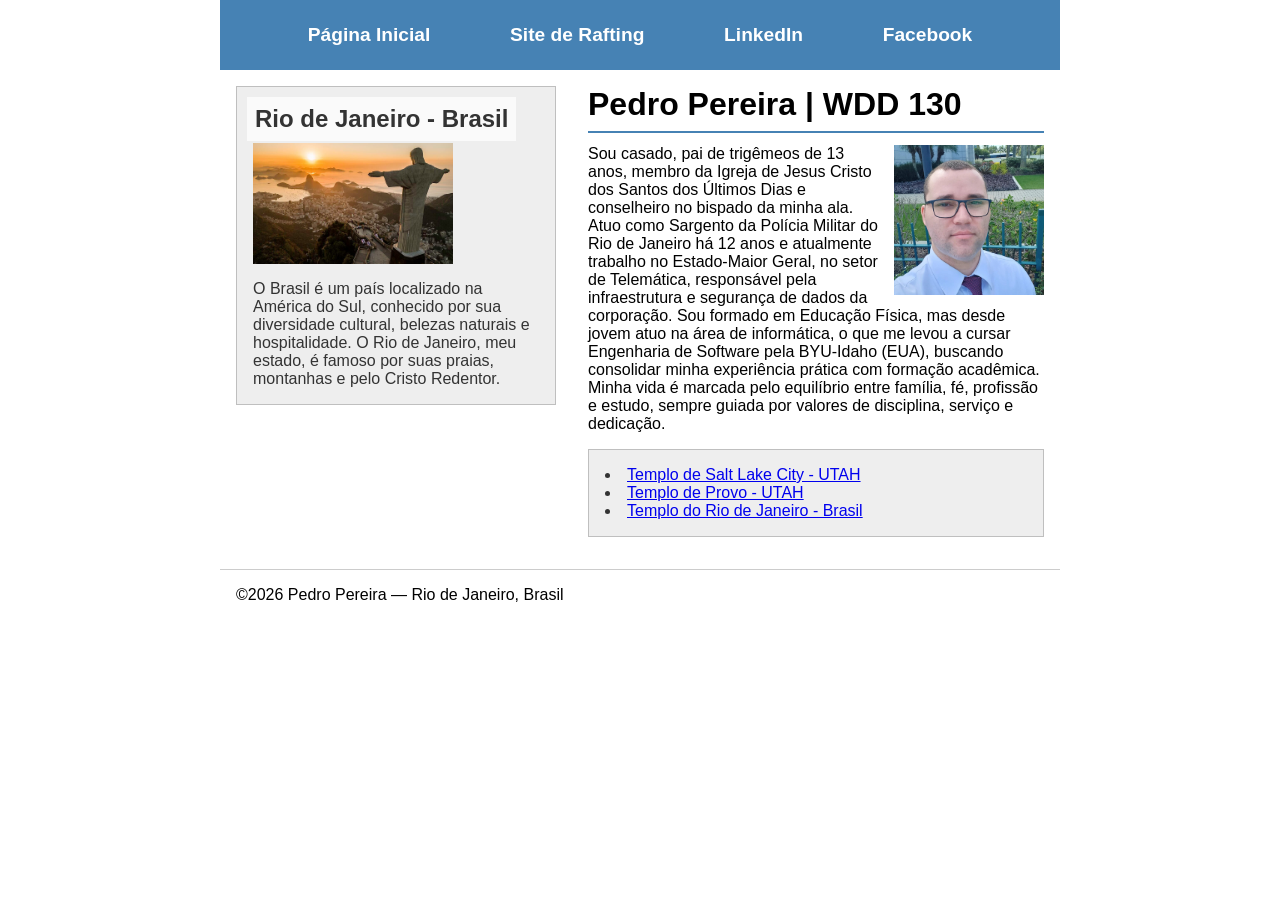
<file: index.html>
<!DOCTYPE html>
<html lang="pt-BR">

<head>
    <meta charset="UTF-8">
    <meta name="viewport" content="width=device-width, initial-scale=1.0">
    <title>Pedro Pereira | WDD 130</title>
    <meta name="description"
        content="Página inicial de Pedro Pereira para o curso WDD 130. Apresenta informações pessoais, acadêmicas e profissionais.">
    <meta name="author" content="Pedro Pereira">
    <link rel="stylesheet" href="estilos/estilos.css">
</head>

<body>
    <header>
        <nav>
            <a href="#">Página Inicial</a>
            <a href="wwr/">Site de Rafting</a>
            <a href="https://www.linkedin.com/in/pedro-pereira-314209215/" target="_blank">LinkedIn</a>
            <a href="https://www.facebook.com/pedrothv?locale=pt_BR" target="_blank">Facebook</a>
        </nav>
    </header>

    <div class="grid">
        <main>
            <h1>Pedro Pereira | WDD 130</h1>
            <img src="imagens/perfil.jpg" alt="Foto do perfil de Pedro Pereira">
            <p>Sou casado, pai de trigêmeos de 13 anos, membro da Igreja de Jesus Cristo dos Santos dos Últimos Dias e
                conselheiro no bispado da minha ala. Atuo como Sargento da Polícia Militar do Rio de Janeiro há 12 anos
                e
                atualmente trabalho no Estado-Maior Geral, no setor de Telemática, responsável pela infraestrutura e
                segurança de dados da corporação. Sou formado em Educação Física, mas desde jovem atuo na área de
                informática, o que me levou a cursar Engenharia de Software pela BYU-Idaho (EUA), buscando consolidar
                minha
                experiência prática com formação acadêmica. Minha vida é marcada pelo equilíbrio entre família, fé,
                profissão e estudo, sempre guiada por valores de disciplina, serviço e dedicação.</p>

            <ul class="caixa">
                <li><a href="https://www.churchofjesuschrist.org/temples/details/salt-lake-temple"
                        target="_blank">Templo de
                        Salt Lake City - UTAH</a></li>
                <li><a href="https://www.churchofjesuschrist.org/temples/details/provo-city-center-temple"
                        target="_blank">Templo de Provo - UTAH</a></li>
                <li><a href="https://www.churchofjesuschrist.org/temples/details/rio-de-janeiro-brazil-temple"
                        target="_blank">Templo do Rio de Janeiro - Brasil</a></li>
            </ul>
        </main>

        <aside class="caixa">
            <h2>Rio de Janeiro - Brasil</h2>
            <img src="imagens/rio.jpg" alt="Imagem representando o Rio de Janeiro">
            <p>O Brasil é um país localizado na América do Sul, conhecido por sua diversidade cultural, belezas naturais
                e
                hospitalidade. O Rio de Janeiro, meu estado, é famoso por suas praias, montanhas e pelo Cristo Redentor.
            </p>
        </aside>
    </div>

    <footer>
        <p>©2026 Pedro Pereira — Rio de Janeiro, Brasil</p>
    </footer>
</body>

</html>
</file>
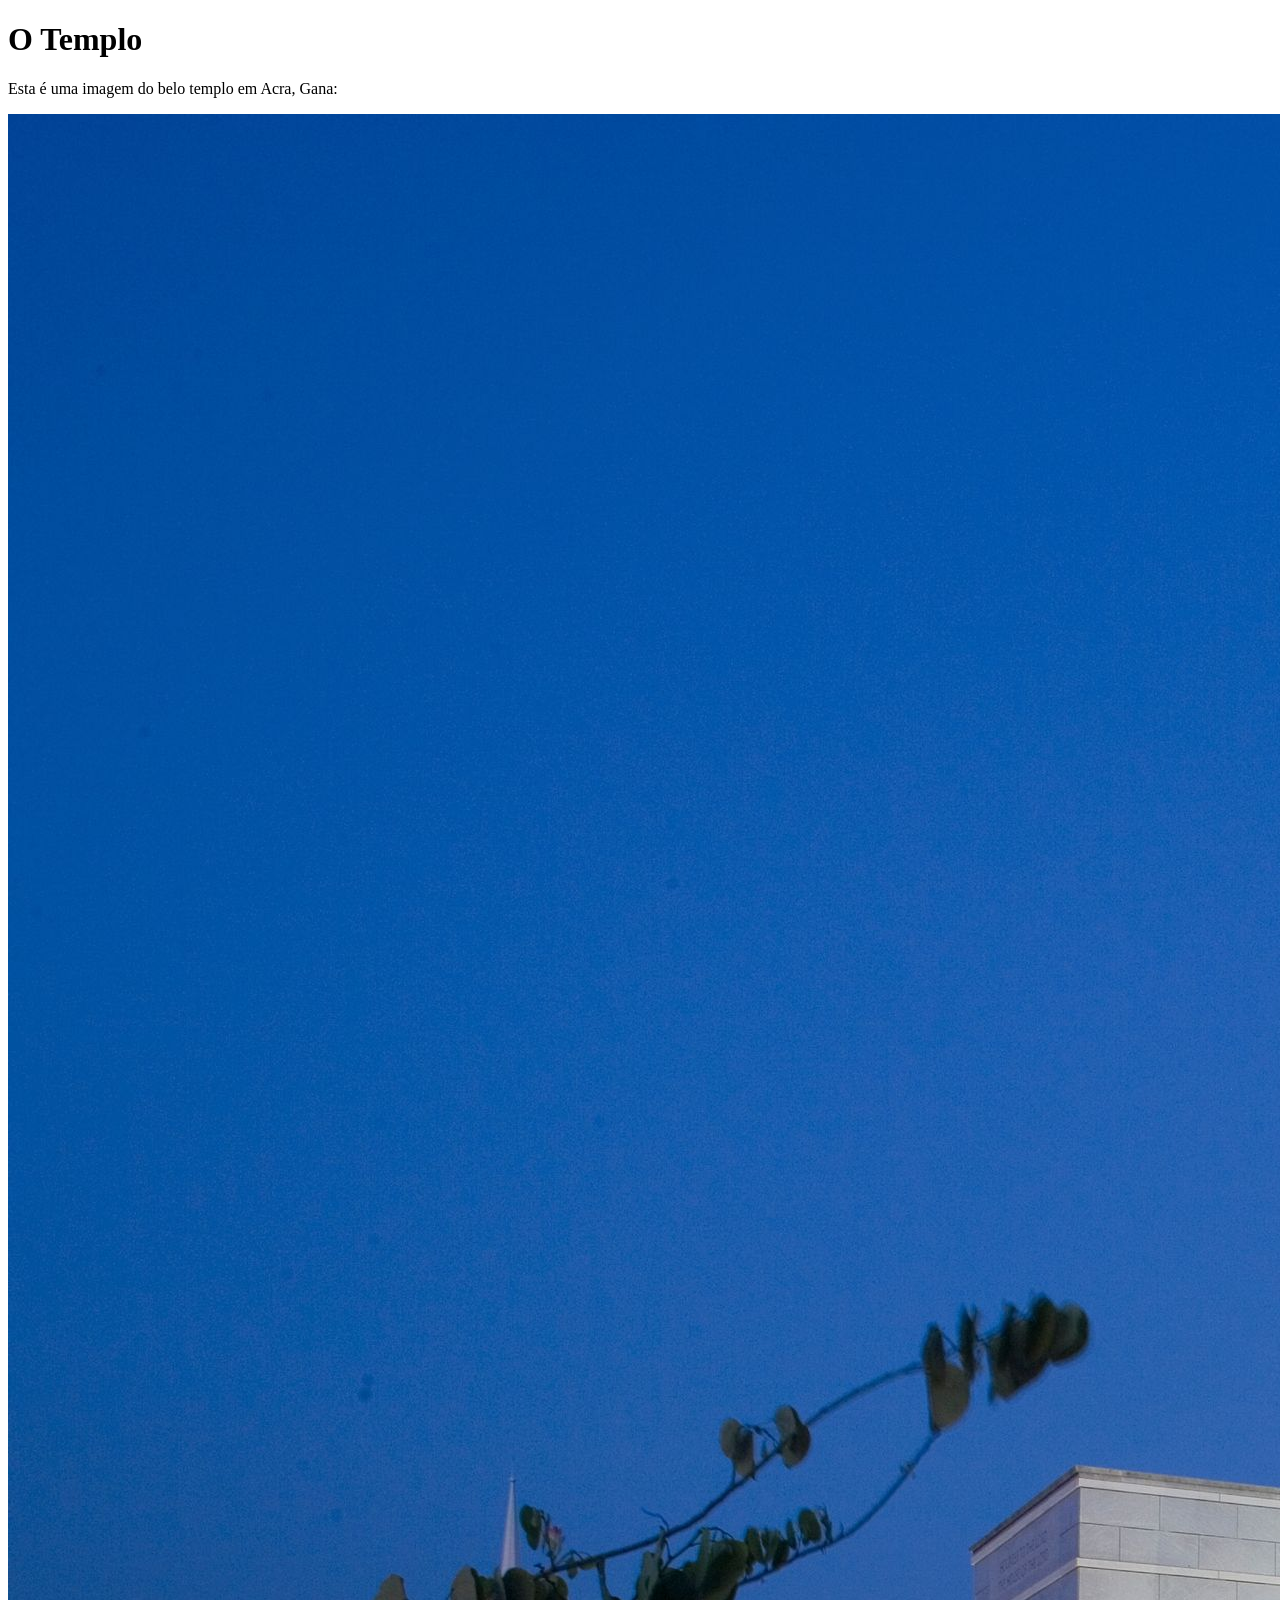
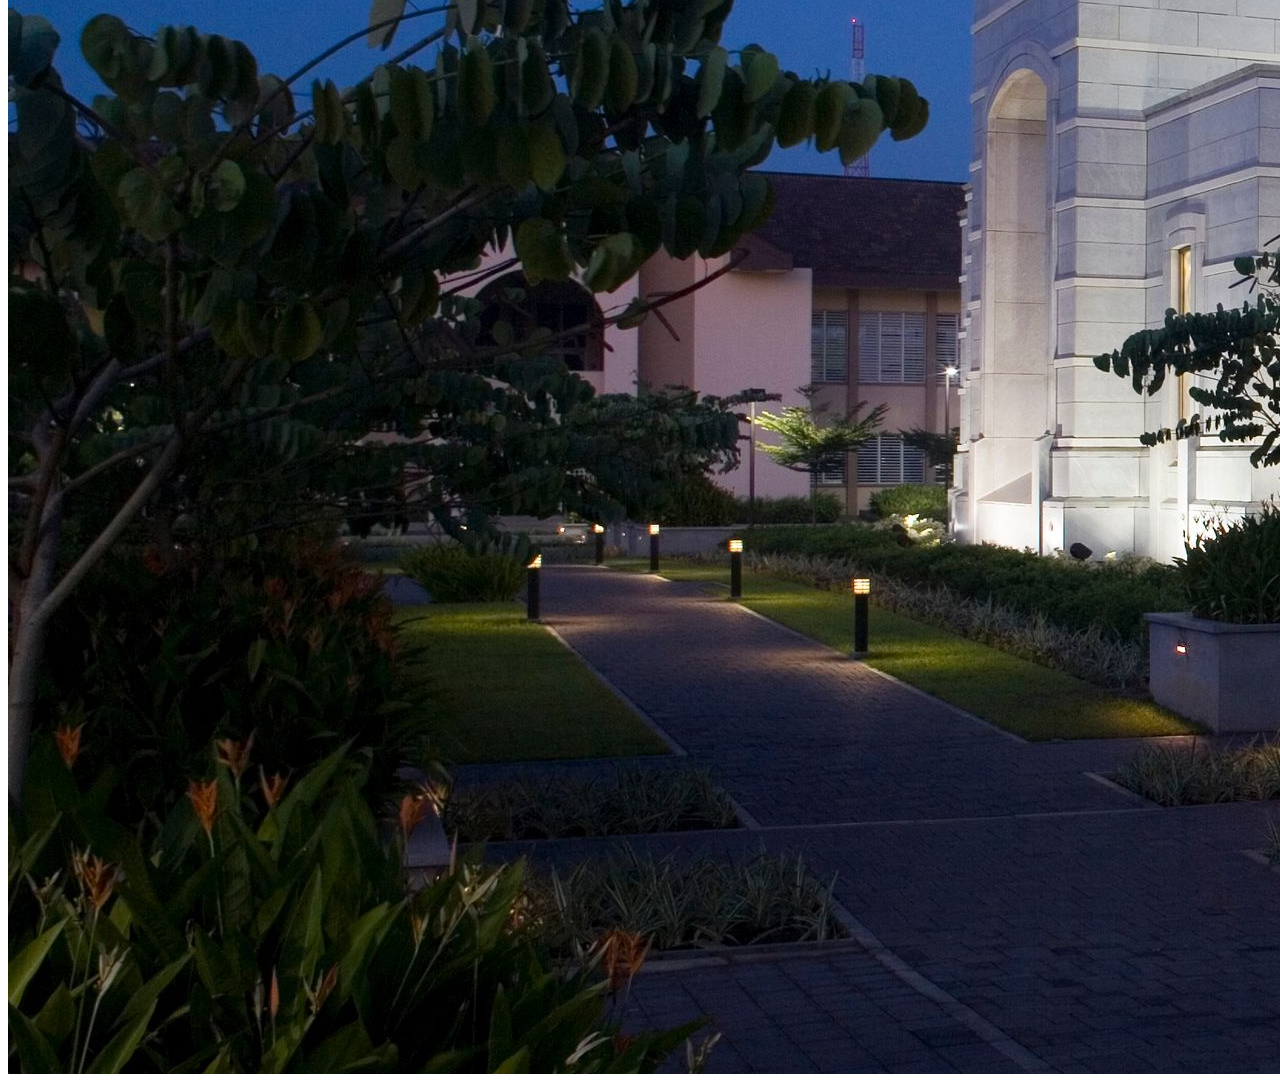
<file: semana01/imagens.html>
<!DOCTYPE html>
<html lang="pt-br">
<head>
    <meta charset="UTF-8">
    <meta name="viewport" content="width=device-width, initial-scale=1.0">
    <title>Imagem do Templo</title>
</head>
<body>
    <h1>O Templo</h1>
    <p>Esta é uma imagem do belo templo em Acra, Gana:</p>
    <img src="imagens/templo-largo.jpeg" alt="O Templo de Acra, Gana">
    
</body>
</html>
</file>
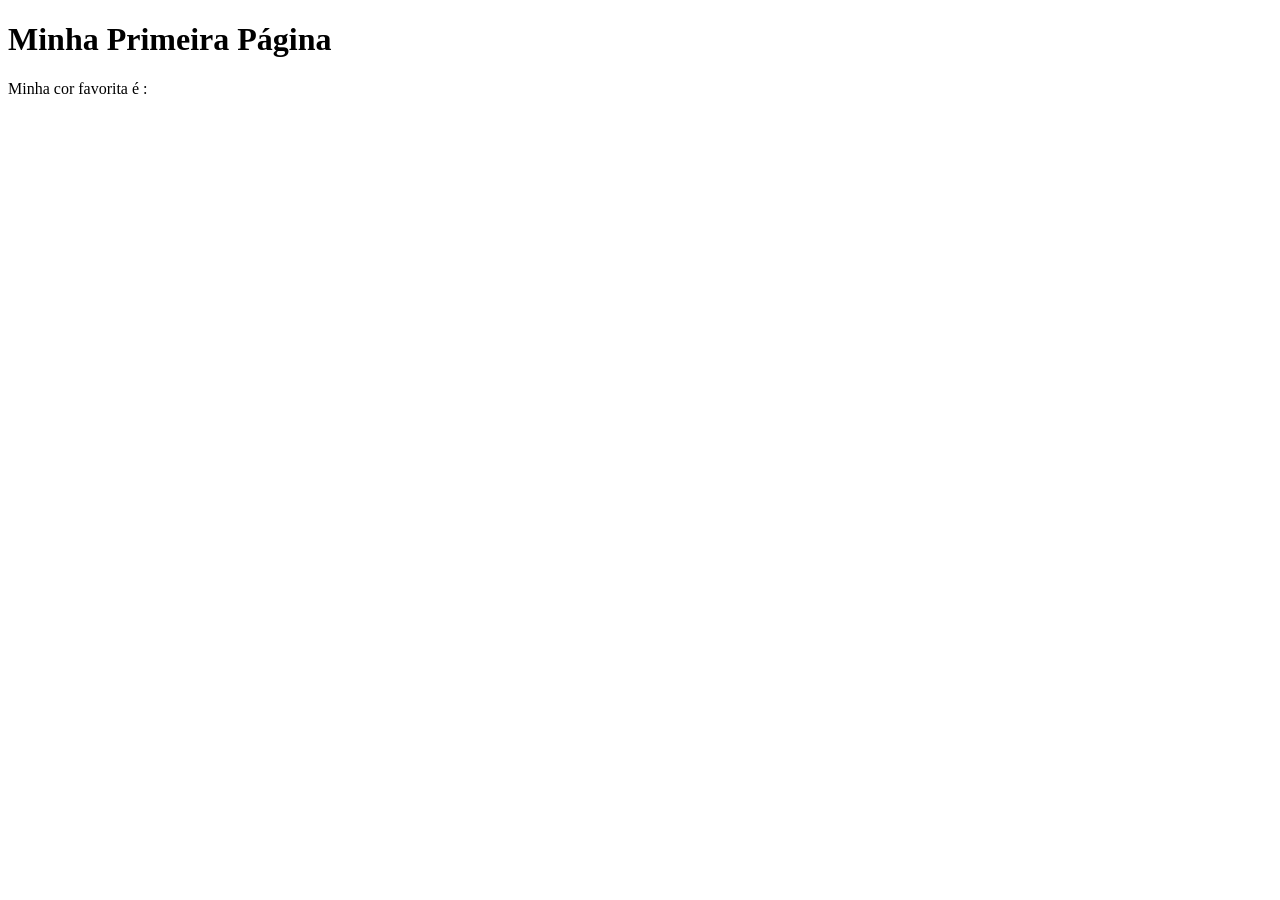
<file: semana01/primeira-pagina.html>
<!DOCTYPE html>
<html lang="pt-br">
<head>
    <meta charset="UTF-8">
    <meta name="viewport" content="width=device-width, initial-scale=1.0">
    <title>Minha Primeira Página</title>
</head>
<body>
    <h1>Minha Primeira Página</h1>
    <p>Minha cor favorita é : </p>
</body>
</html>
</file>
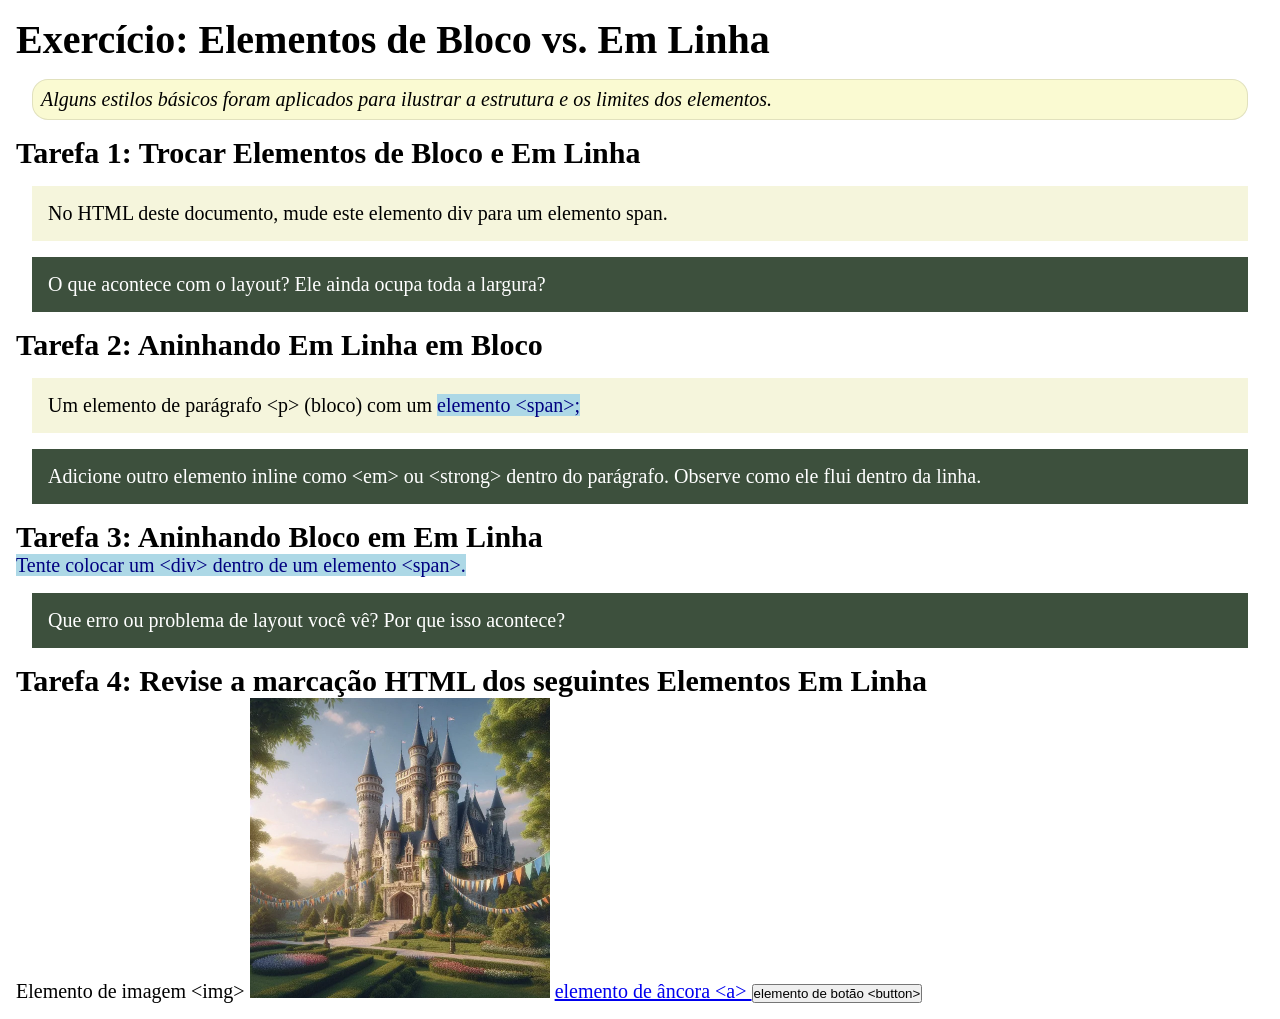
<file: semana02/bloco-vs-inline.html>
<!DOCTYPE html>
<html lang="pt-br">

<head>
    <meta charset="UTF-8">
    <meta name="viewport" content="width=device-width, initial-scale=1.0">
    <title>Exercício: Elementos de Bloco vs. Inline</title>
    <link rel="stylesheet" href="estilos/bloco-vs-inline.css">
</head>

<body>
    <main>
        <h1>Exercício: Elementos de Bloco vs. Em Linha</h1>
        <p class="note">Alguns estilos básicos foram aplicados para ilustrar a estrutura e os limites dos elementos.</p>

        <h2>Tarefa 1: Trocar Elementos de Bloco e Em Linha</h2>
        <div>No HTML deste documento, mude este elemento div para um elemento span.</div>

        <p class="question">O que acontece com o layout? Ele ainda ocupa toda a largura?</p>

        <h2>Tarefa 2: Aninhando Em Linha em Bloco</h2>
        <p>Um elemento de parágrafo &lt;p&gt; (bloco) com um <span>elemento &lt;span&gt;;</span></p>
        <p class="question">Adicione outro elemento inline como &lt;em&gt; ou &lt;strong&gt; dentro do parágrafo.
            Observe como ele flui dentro da linha.</p>

        <h2>Tarefa 3: Aninhando Bloco em Em Linha</h2>
        <span>Tente colocar um &lt;div&gt; dentro de um elemento &lt;span&gt;.</span>
        <p class="question">Que erro ou problema de layout você vê? Por que isso acontece?</p>


        <h2>Tarefa 4: Revise a marcação HTML dos seguintes Elementos Em Linha</h2>
        Elemento de imagem &lt;img&gt;
        <img src="imagens/castelo.webp" alt="imagem (imagens estão em linha)" width="300" height="300">
        <a href="https://churchofjesuschrist.org">elemento de âncora &lt;a&gt; </a>
        <button type="button">elemento de botão &lt;button&gt;</button>
    </main>
</body>

</html>
</file>
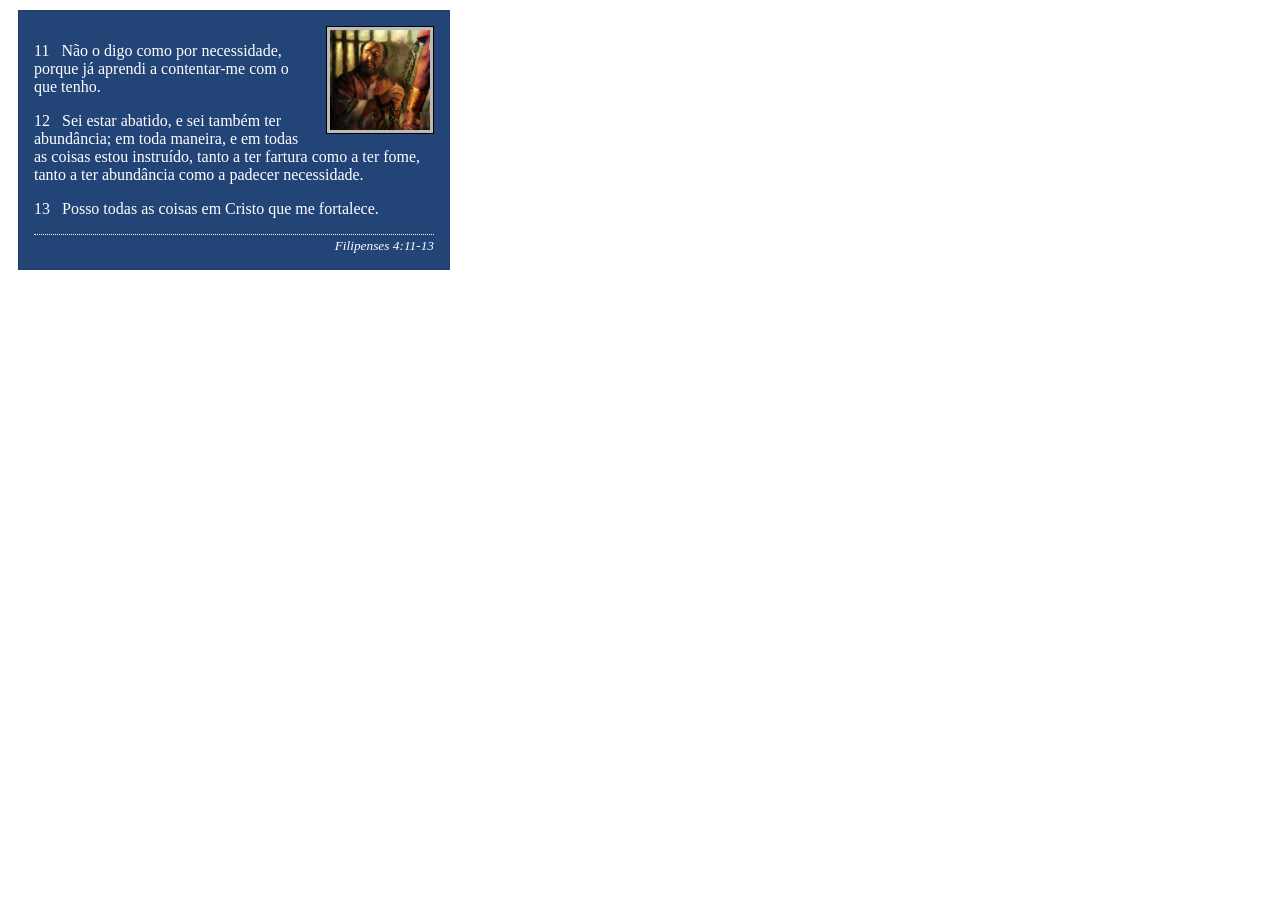
<file: semana02/box-model-solucao.html>
<!DOCTYPE html>
<html lang="pt-br">

<head>
    <meta charset="UTF-8">
    <meta name="viewport" content="width=device-width, initial-scale=1.0">
    <title>Atividade de Box Model</title>
    <link rel="stylesheet" href="estilos/box-model-solucao.css">
</head>

<body>
    <main>
        <div class="callout">
            <img src="imagens/apostolo-paulo-preso.webp" alt="Apóstolo Paulo - Preso em Roma" width="200" height="200">
            <blockquote>
                <p>11 &nbsp; Não o digo como por necessidade, porque já aprendi a contentar-me com o que tenho.</p>
                <p>12 &nbsp; Sei estar abatido, e sei também ter abundância; em toda maneira, e em todas as coisas estou
                    instruído, tanto a ter fartura como a ter fome, tanto a ter abundância como a padecer necessidade.
                </p>
                <p>13 &nbsp; Posso todas as coisas em Cristo que me fortalece.</p>
            </blockquote>
            <cite>Filipenses 4:11-13</cite>
        </div>
    </main>
</body>

</html>
</file>
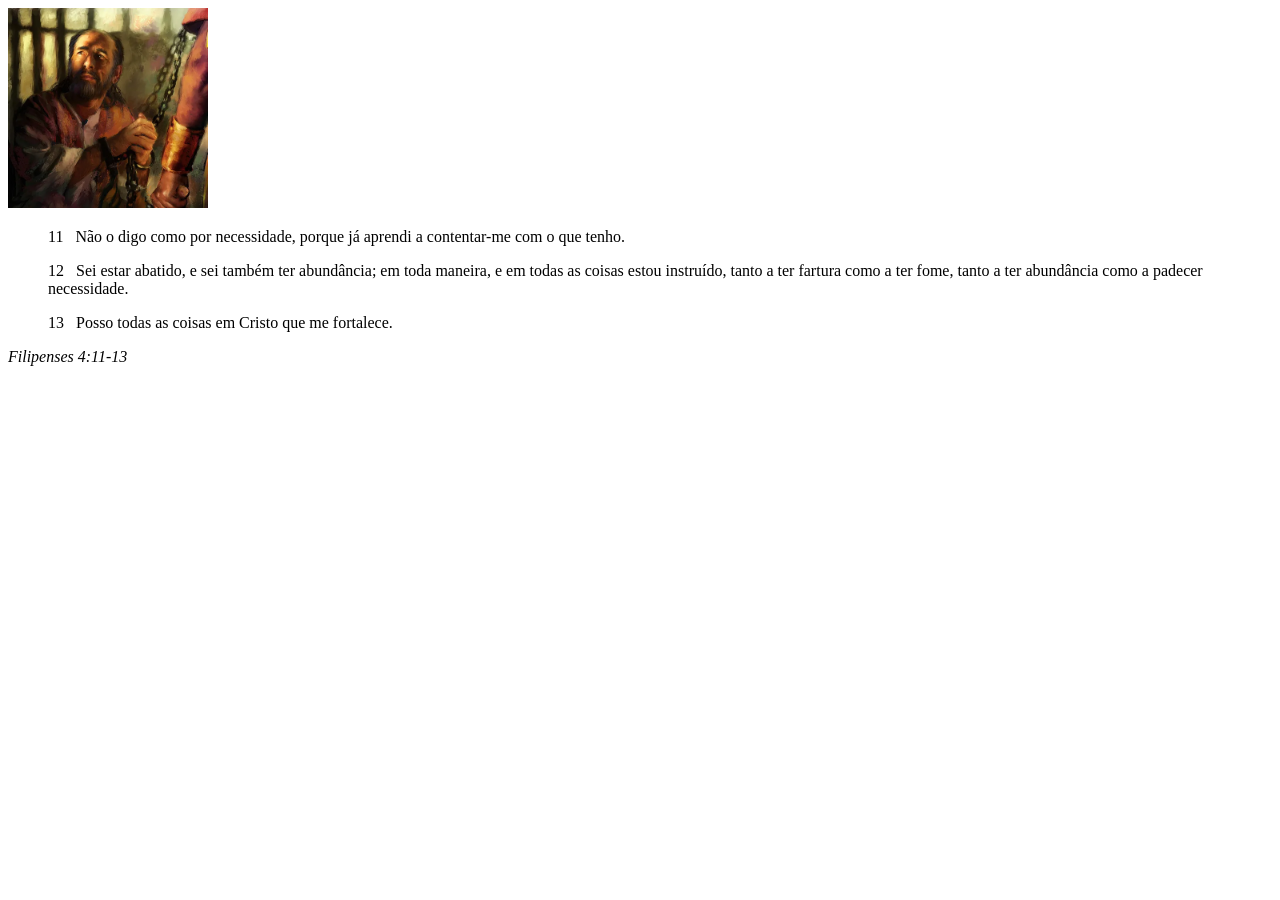
<file: semana02/box-model.html>
<!DOCTYPE html>
<html lang="pt-br">
<head>
    <meta charset="UTF-8">
    <meta name="viewport" content="width=device-width, initial-scale=1.0">
    <title>Atividade de Box Model</title>
</head>
<body>
    <main>
        <div class="callout">
            <img src="imagens/apostolo-paulo-preso.webp" alt="Apóstolo Paulo - Preso em Roma" width="200" height="200">
            <blockquote>
                <p>11 &nbsp; Não o digo como por necessidade, porque já aprendi a contentar-me com o que tenho.</p>
                <p>12 &nbsp; Sei estar abatido, e sei também ter abundância; em toda maneira, e em todas as coisas estou instruído, tanto a ter fartura como a ter fome, tanto a ter abundância como a padecer necessidade.</p>
                <p>13 &nbsp; Posso todas as coisas em Cristo que me fortalece.</p>
            </blockquote>
            <cite>Filipenses 4:11-13</cite>
        </div>
    </main>
</body>
</html>
</file>
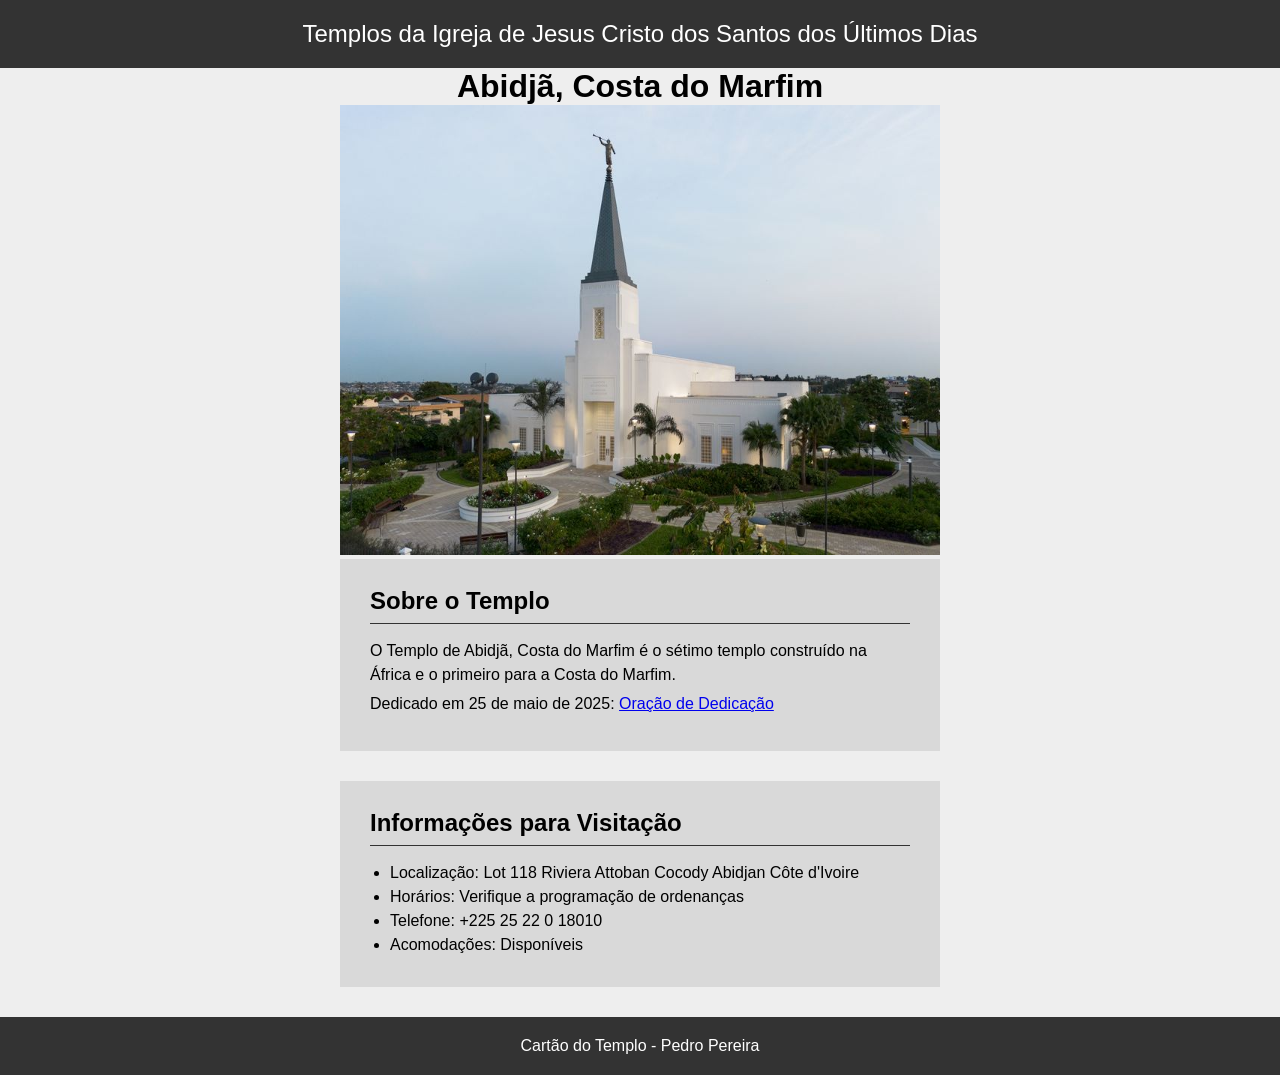
<file: semana02/templo.html>
<!DOCTYPE html>
<html lang="pt-br">

<head>
    <meta charset="UTF-8">
    <meta name="viewport" content="width=device-width, initial-scale=1.0">
    <title>Cartão do Templo - Abidjã, Costa do Marfim</title>
    <link rel="stylesheet" href="estilos/templo.css">
</head>

<body>
    <header>
        <p>Templos da Igreja de Jesus Cristo dos Santos dos Últimos Dias</p>
    </header>
    <main>
        <h1>Abidjã, Costa do Marfim</h1>
        <picture>
            <img src="imagens/abidja-costa-do-marfim.jpeg" alt="Templo de Abidjã, Costa do Marfim">
        </picture>
        <section>
            <h2>Sobre o Templo</h2>
            <p>O Templo de Abidjã, Costa do Marfim é o sétimo templo construído na África e o primeiro para a Costa do Marfim.</p>
            <p>Dedicado em 25 de maio de 2025: <a
                    href="https://www.churchofjesuschrist.org/temples/dedicatory-prayer/abidjan-ivory-coast-temple/2025-05-25?lang=eng"
                    target="_blank" rel="noopener noreferrer">Oração de Dedicação</a></p>
        </section>
        <section>
            <h2>Informações para Visitação</h2>
            <ul>
                <li>Localização: Lot 118 Riviera Attoban Cocody Abidjan Côte d'Ivoire</li>
                <li>Horários: Verifique a programação de ordenanças</li>
                <li>Telefone: +225 25 22 0 18010</li>
                <li>Acomodações: Disponíveis</li>
            </ul>
        </section>
    </main>
    <footer>
        <p>Cartão do Templo - Pedro Pereira</p>
    </footer>
</body>

</html>
</file>
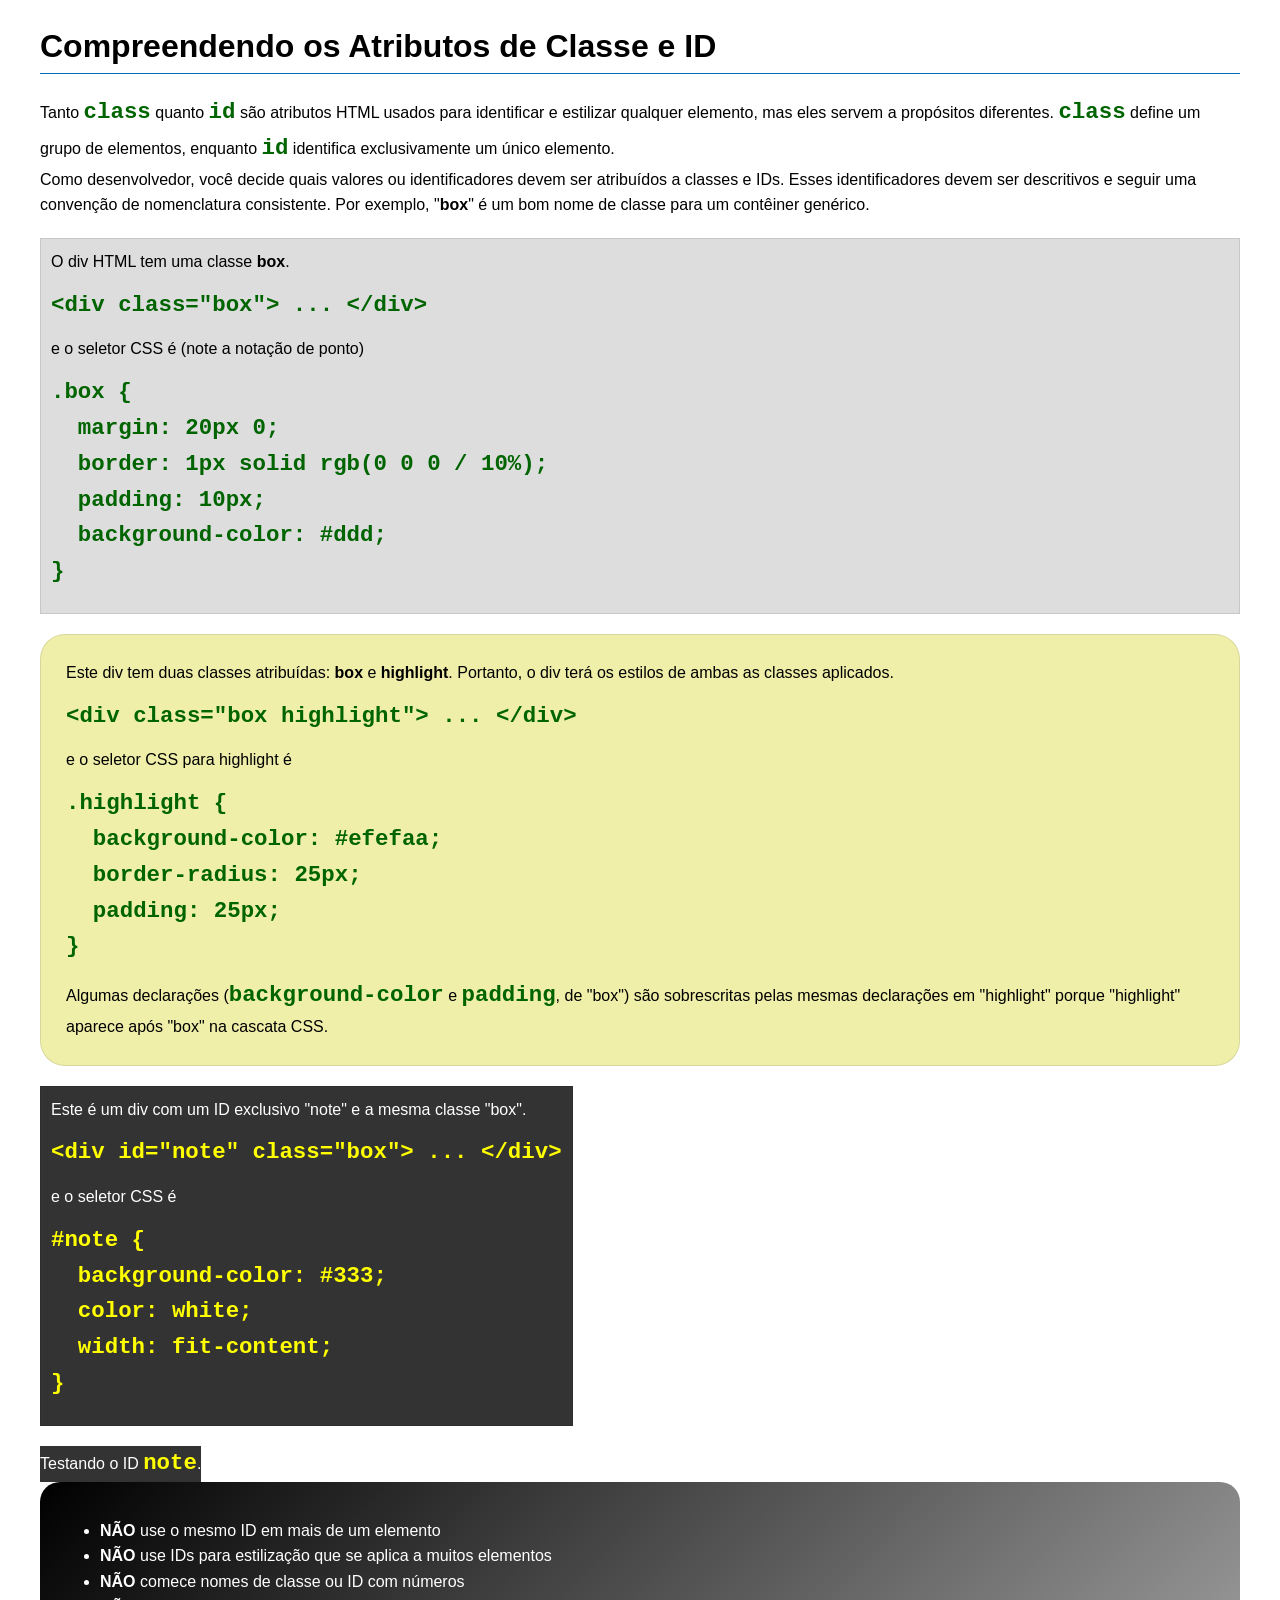
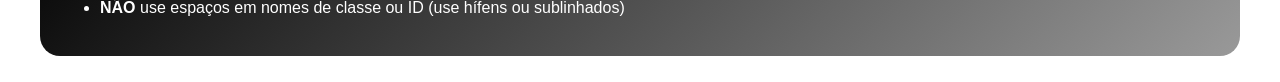
<file: semana03/classe-e-id.html>
<!DOCTYPE html>
<html lang="pt-br">

<head>
    <meta charset="UTF-8">
    <meta name="viewport" content="width=device-width, initial-scale=1.0">
    <title>Atributos de Classe vs ID</title>
    <link rel="stylesheet" href="estilos/classe-e-id.css">
</head>

<body>
    <h1>Compreendendo os Atributos de Classe e ID</h1>
    <p>Tanto <code>class</code> quanto <code>id</code> são atributos HTML usados para identificar e estilizar qualquer
        elemento, mas eles servem a propósitos diferentes. <code>class</code> define um grupo de elementos, enquanto
        <code>id</code> identifica exclusivamente um único elemento.
    </p>
    <p>Como desenvolvedor, você decide quais valores ou identificadores devem ser atribuídos a classes e IDs. Esses
        identificadores devem ser descritivos e seguir uma convenção de nomenclatura consistente. Por exemplo,
        "<strong>box</strong>" é um bom nome de classe para um contêiner genérico.</p>
    <div class="box">
        <p>O div HTML tem uma classe <strong>box</strong>.</p>
        <pre><code class="html">&lt;div class="box"&gt; ... &lt;/div&gt;</code></pre>
        e o seletor CSS é (note a notação de ponto)
        <pre><code class="css">.box {
  margin: 20px 0;
  border: 1px solid rgb(0 0 0 / 10%);
  padding: 10px;
  background-color: #ddd; 
}</code></pre>
    </div>

    <div class="box highlight">
        <p>Este div tem duas classes atribuídas: <strong>box</strong> e <strong>highlight</strong>. Portanto, o div terá
            os estilos de ambas as classes aplicados.</p>
        <pre><code class="html">&lt;div class="box highlight"&gt; ... &lt;/div&gt;</code></pre>
        e o seletor CSS para highlight é
        <pre><code class="css">.highlight {
  background-color: #efefaa;
  border-radius: 25px;
  padding: 25px;
}</code></pre>
        <p>Algumas declarações (<code>background-color</code> e <code>padding</code>, de "box") são sobrescritas pelas
            mesmas declarações em "highlight" porque "highlight" aparece após "box" na cascata CSS.</p>
    </div>

    <div id="note" class="box">
        <p>Este é um div com um ID exclusivo "note" e a mesma classe "box".</p>
        <pre><code class="html">&lt;div id="note" class="box"&gt; ... &lt;/div&gt;</code></pre>
        e o seletor CSS é
        <pre><code class="css">#note {
  background-color: #333;
  color: white;
  width: fit-content;
}</code></pre>
    </div>

    <div id="note">
        <p>Testando o ID <code>note</code>.</p>
    </div>

    <section id="melhor-pratica">
        <ul>
            <li><strong>NÃO</strong> use o mesmo ID em mais de um elemento</li>
            <li><strong>NÃO</strong> use IDs para estilização que se aplica a muitos elementos</li>
            <li><strong>NÃO</strong> comece nomes de classe ou ID com números</li>
            <li><strong>NÃO</strong> use espaços em nomes de classe ou ID (use hífens ou sublinhados)</li>
        </ul>
    </section>

    <br>

</body>

</html>
</file>
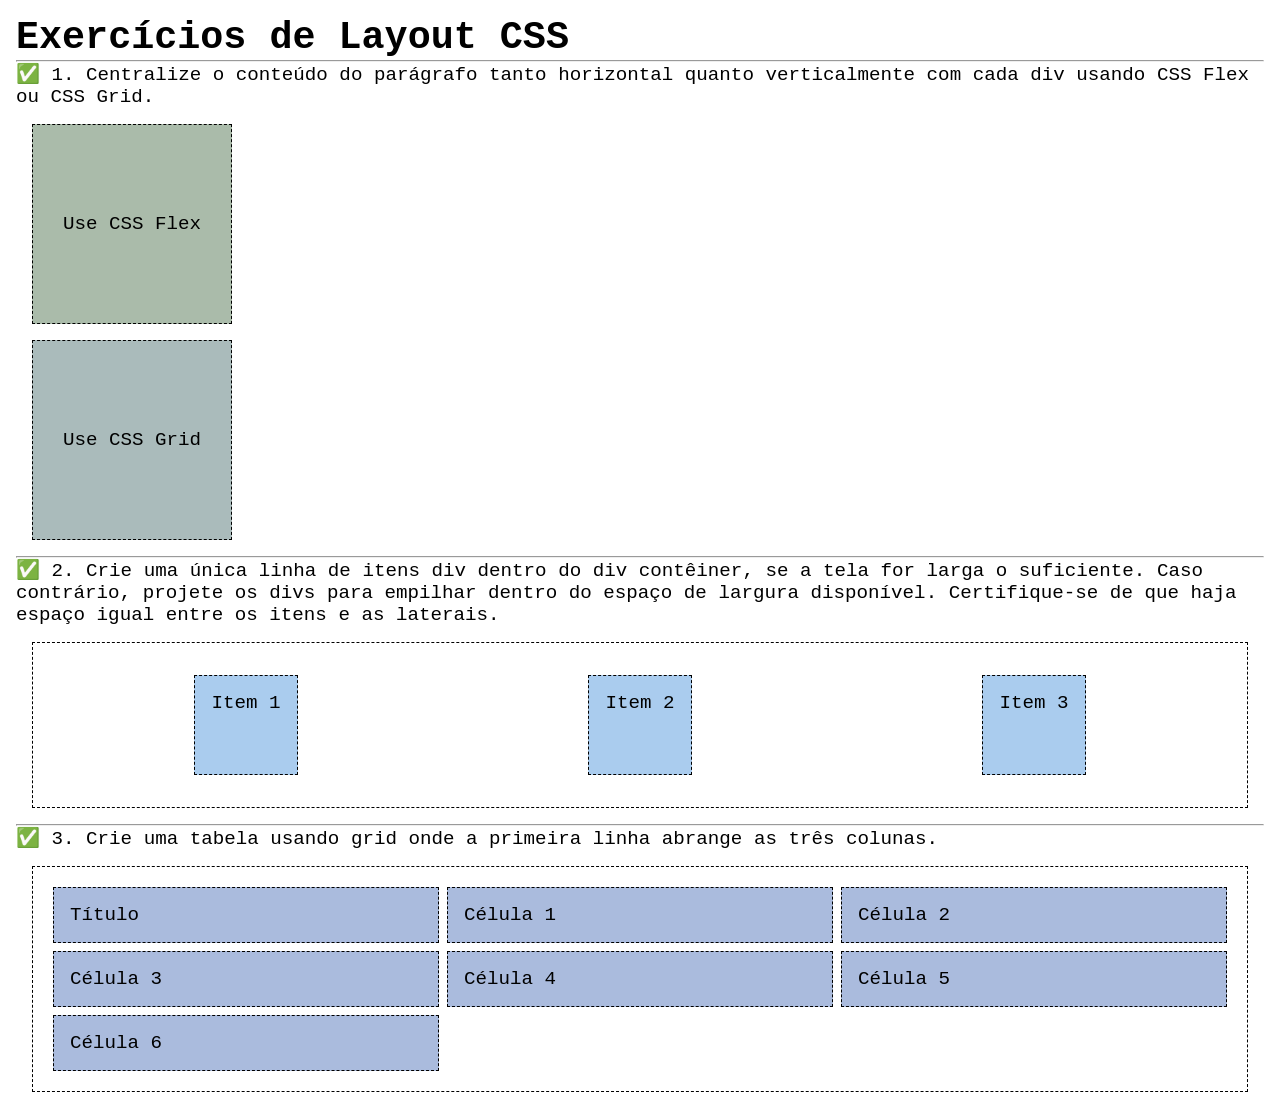
<file: semana04/exercicios-layout.html>
<!DOCTYPE html>
<html lang="pt-br">

<head>
    <meta charset="UTF-8">
    <meta name="viewport" content="width=device-width, initial-scale=1.0">
    <title>Exercícios de Layout CSS</title>
    <link rel="stylesheet" href="estilos/solucoes-dos-exercicios-de-layout.css">
</head>

<body>
    <main>
        <h1>Exercícios de Layout CSS</h1>
        <hr>
        <p>✅ 1. Centralize o conteúdo do parágrafo tanto horizontal quanto verticalmente com cada div usando CSS Flex ou
            CSS Grid.
        </p>
        <div class="one flex">
            <p>Use CSS Flex</p>
        </div>
        <div class="one grid">
            <p>Use CSS Grid</p>
        </div>
        <hr>
        <p>✅ 2. Crie uma única linha de itens div dentro do div contêiner, se a tela for larga o suficiente. Caso
            contrário, projete os
            divs para empilhar dentro do espaço de largura disponível. Certifique-se de que haja espaço igual entre os
            itens e as laterais.</p>
        <div class="container2">
            <div class="dois">
                <p>Item 1</p>
            </div>
            <div class="dois">
                <p>Item 2</p>
            </div>
            <div class="dois">
                <p>Item 3</p>
            </div>
        </div>
        <hr>
        <p>✅ 3. Crie uma tabela usando grid onde a primeira linha abrange as três colunas. </p>
        <div class="container3">
            <div class="tres colunas-3">
                <p>Título</p>
            </div>
            <div class="tres">
                <p>Célula 1</p>
            </div>
            <div class="tres">
                <p>Célula 2</p>
            </div>
            <div class="tres">
                <p>Célula 3</p>
            </div>
            <div class="tres">
                <p>Célula 4</p>
            </div>
            <div class="tres">
                <p>Célula 5</p>
            </div>
            <div class="tres">
                <p>Célula 6</p>
            </div>

        </div>
    </main>
</body>

</html>
</file>
<file: estilos/estilos.css>
/* Reset universal */
* {
  margin: 0;
  padding: 0;
  box-sizing: border-box;
}

body {
  font-family: Arial, Helvetica, sans-serif;
  text-align: left;
}

/* Etapas 2 e 8: max-width e centralização para header, footer e .grid */
header, footer, .grid {
  max-width: 840px;
  margin: 0 auto;
}

/* Etapa 3: Flex na nav — links horizontais com espaçamento uniforme */
nav {
  background-color: steelblue;
  padding: 1rem;
  display: flex;
  justify-content: space-evenly;
  align-items: center;
}

/* Etapas 4 e 5: Links da nav como blocos sem decoração */
nav a {
  display: block;
  padding: 0.5rem;
  text-decoration: none;
  font-size: 1.2rem;
  font-weight: 700;
  color: #fff;
}

/* Etapa 9: Grid para posicionar aside à esquerda e main à direita */
.grid {
  display: grid;
  align-items: start;
}

main {
  grid-column: 2/3;
  margin: 1rem;
  text-align: left;
}

/* Etapa 6: Borda inferior no h1 */
main h1 {
  text-align: left;
  border-bottom: 2px solid steelblue;
  padding-bottom: 0.5rem;
  margin-bottom: 0.75rem;
}

main img {
  width: 150px;
  height: auto;
  float: right;
  margin-left: 1rem;
}

main p {
  text-align: left;
}

ul.caixa {
  margin: 1rem 0;
  border: 1px solid rgb(0 0 0 / 0.2);
  padding: 1rem;
  background-color: #eee;
  color: #333;
  list-style-position: inside;
  text-align: left;
}

/* Etapa 9: aside à esquerda (coluna 1, linha 1) */
aside {
  width: 20rem;
  position: relative;
  grid-column: 1/2;
  grid-row: 1/2;
}

aside.caixa {
  margin: 1rem;
  border: 1px solid rgb(0 0 0 / 0.2);
  padding: 1rem;
  background-color: #eee;
  color: #333;
  text-align: left;
}

aside h2 {
  position: absolute;
  top: 10px;
  left: 10px;
  background-color: rgba(255,255,255,0.7);
  padding: 0.5rem;
}

aside img {
  width: 200px;
  height: auto;
  display: block;
  margin: 2.5rem 0 1rem 0;
}

p {
  padding: 0;
}

footer {
  border-top: 1px solid #ccc;
  text-align: left;
  padding: 1rem;
}
</file>
<file: semana02/estilos/bloco-vs-inline.css>
* {
    margin: 0;
    padding: 0;
}

body {
    font-size: 20px;
    margin: 1rem;
}

p,
div {
    background-color: beige;
    margin: 1rem;
    padding: 1rem;
}

span {
    color: navy;
    background-color: lightblue;
}

code {
    margin: 0;
    padding: 0;
    color: green;
    font-size: 1.2rem;
}

.note {
    font-style: italic;
    background-color: lightgoldenrodyellow;
    border-radius: 1rem;
    border: 1px solid rgb(0 0 0 / 10%);
    margin: 1rem;
    padding: .5rem;
}

.question {
    background-color: #3d503d;
    color: #fff;
}
</file>
<file: semana02/estilos/box-model-solucao.css>
.callout {
    max-width: 400px;
    margin: 10px;
    border: 1px solid rgba(0, 0, 0, .1);
    padding: 15px;
    background-color: #247;
    color: #fff;
}

.callout img {
    float: right;
    margin: 0 0 10px 15px;
    border: 1px solid #000;
    padding: 3px;
    background-color: #bbb;
    width: 100px;
    height: auto;

}

blockquote {
    margin: 0;
}

cite {
    display: block;
    border-top: 1px dotted #fff;
    padding-top: 3px;
    text-align: right;
    font-size: smaller;
}
</file>
<file: semana02/estilos/templo.css>
* {
    margin: 0;
    padding: 0;
}


body { 
    font-family: Arial, Helvetica, sans-serif;
    background-color: #eee;
}


header, footer {
    background-color: #333;
    color: #fff;
    text-align: center;
    padding: 20px;
}


header {
    font-size: 1.5rem;
}


main {
    margin: 0 auto;
    width: 600px;
}


h1 {
    text-align: center;
    margin: 15px 10;
}


picture {
    display: block;
    margin-bottom: auto;
}


img {
    width: 600px;
    height: auto;
}


section {
    background-color: #d9d9d9;
    margin: 0 0 30px 0;
    padding: 30px;
    line-height: 1.5rem;
}


section p {
    margin-bottom: 5px;
}

section h2 {
    margin-bottom: 15px;
    border-bottom: 1px solid #333;
    padding-bottom: 10px;
}

section ul {
    margin-left: 20px;
}
</file>
<file: semana03/estilos/classe-e-id.css>
body {
    font-family: Arial, sans-serif;
    line-height: 1.6;
    margin: 0;
    padding: 0 40px;
}

h1 {
    border-bottom: 1px solid rgb(0 110 182);
    padding-bottom: 0;
}



p {
    margin: 0;
}

code {
    color: darkgreen;
    font-weight: 700;
    font-size: 1.4rem;
}

/* Class exemplos - podem ser reutilizados */

.box {
    margin: 20px 0;
    border: 1px solid rgb(0 0 0 / 10%);
    padding: 10px;
    background-color: #ddd; /* essa é a abreviação para #dddddd */
}

.highlight {
    background-color: #efefaa;
    border-radius: 25px;
    padding: 25px;
}

/* ID exemplos - devem ser únicos */

#note {
    background-color: #333;
    color: white;
    width: fit-content;
}

#note code {
    color: yellow;
}

#melhor-pratica {
    background: linear-gradient(135deg, #000 0%, #999 100%);
    color: white;
    border-radius: 20px;
    padding: 20px
}
</file>
<file: semana04/estilos/solucoes-dos-exercicios-de-layout.css>
* {
    margin: 0;
    padding: 0;
    box-sizing: border-box;
}

body {
    margin: 1rem;
    font-family: monospace;
    font-size: 1.2rem;
}

div {
    margin: 1rem;
    border: 1px dashed;
    padding: 1rem;
}

.one {
    width: 200px;
    height: 200px;
}

.flex {
    background-color: #aba;
    display: flex;
    justify-content: center;
    align-items: center;
}

.grid {
    background-color: #abb;
    display: grid;
    place-items: center;
}

.container2 {
    display: flex;
    flex-wrap: wrap;
    justify-content: space-around;
}

.dois {
    background-color: #ace;
    height: 100px;
}

.container3 {
    display: grid;
    grid-template-columns: repeat(3, 1fr);
}

.columns-3 {
    grid-column: span 3;}

.tres {
    margin: .25rem;
    background-color: #abd;
}
</file>
